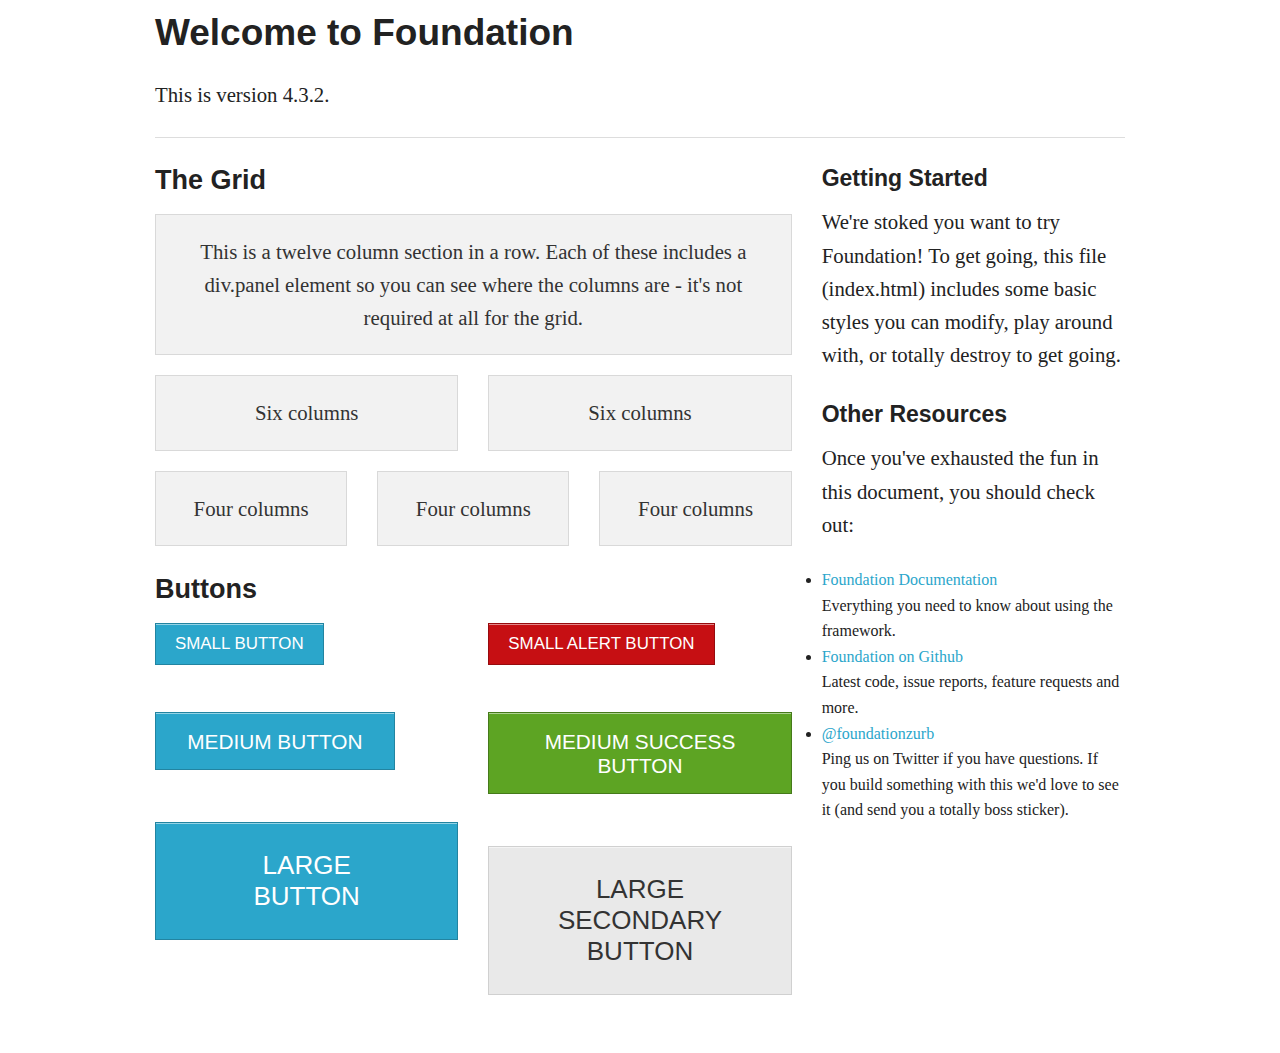
<file: foundation_index.html>
<!DOCTYPE html>
<!--[if IE 8]> 				 <html class="no-js lt-ie9" lang="en" > <![endif]-->
<!--[if gt IE 8]><!--> <html class="no-js" lang="en" > <!--<![endif]-->

<head>
	<meta charset="utf-8">
  <meta name="viewport" content="width=device-width">
  <title>Foundation 4</title>

  
  <link rel="stylesheet" href="a/c/app.css">
  

  <script src="a/j/vendor/custom.modernizr.js"></script>

</head>
<body>

	<div class="row">
		<div class="large-12 columns">
			<h2>Welcome to Foundation</h2>
			<p>This is version 4.3.2.</p>
			<hr />
		</div>
	</div>

	<div class="row">
		<div class="large-8 columns">
			<h3>The Grid</h3>

			<!-- Grid Example -->
			<div class="row">
				<div class="large-12 columns">
					<div class="panel">
						<p>This is a twelve column section in a row. Each of these includes a div.panel element so you can see where the columns are - it's not required at all for the grid.</p>
					</div>
				</div>
			</div>
			<div class="row">
				<div class="large-6 columns">
					<div class="panel">
						<p>Six columns</p>
					</div>
				</div>
				<div class="large-6 columns">
					<div class="panel">
						<p>Six columns</p>
					</div>
				</div>
			</div>
			<div class="row">
				<div class="large-4 columns">
					<div class="panel">
						<p>Four columns</p>
					</div>
				</div>
				<div class="large-4 columns">
					<div class="panel">
						<p>Four columns</p>
					</div>
				</div>
				<div class="large-4 columns">
					<div class="panel">
						<p>Four columns</p>
					</div>
				</div>
			</div>

			<h3>Buttons</h3>

      <div class="row">
        <div class="large-6 columns">
          <p><a href="#" class="small button">Small Button</a></p>
          <p><a href="#" class="button">Medium Button</a></p>
          <p><a href="#" class="large button">Large Button</a></p>
        </div>
        <div class="large-6 columns">
          <p><a href="#" class="small alert button">Small Alert Button</a></p>
          <p><a href="#" class="success button">Medium Success Button</a></p>
          <p><a href="#" class="large secondary button">Large Secondary Button</a></p>
        </div>
      </div>
		</div>

		<div class="large-4 columns">
			<h4>Getting Started</h4>
			<p>We're stoked you want to try Foundation! To get going, this file (index.html) includes some basic styles you can modify, play around with, or totally destroy to get going.</p>

			<h4>Other Resources</h4>
			<p>Once you've exhausted the fun in this document, you should check out:</p>
			<ul class="disc">
				<li><a href="http://foundation.zurb.com/docs">Foundation Documentation</a><br />Everything you need to know about using the framework.</li>
				<li><a href="http://github.com/zurb/foundation">Foundation on Github</a><br />Latest code, issue reports, feature requests and more.</li>
				<li><a href="http://twitter.com/foundationzurb">@foundationzurb</a><br />Ping us on Twitter if you have questions. If you build something with this we'd love to see it (and send you a totally boss sticker).</li>
			</ul>
		</div>
	</div>

  <script>
  document.write('<script src=' +
  ('__proto__' in {} ? 'a/j/vendor/zepto' : 'a/j/vendor/jquery') +
  '.js><\/script>')
  </script>
  
  <script src="a/j/foundation/foundation.js"></script>
	
	<script src="a/j/foundation/foundation.abide.js"></script>
	
	<script src="a/j/foundation/foundation.alerts.js"></script>
	
	<script src="a/j/foundation/foundation.clearing.js"></script>
	
	<script src="a/j/foundation/foundation.cookie.js"></script>
	
	<script src="a/j/foundation/foundation.dropdown.js"></script>
	
	<script src="a/j/foundation/foundation.forms.js"></script>
	
	<script src="a/j/foundation/foundation.interchange.js"></script>
	
	<script src="a/j/foundation/foundation.joyride.js"></script>
	
	<script src="a/j/foundation/foundation.magellan.js"></script>
	
	<script src="a/j/foundation/foundation.orbit.js"></script>
	
	<script src="a/j/foundation/foundation.placeholder.js"></script>
	
	<script src="a/j/foundation/foundation.reveal.js"></script>
	
	<script src="a/j/foundation/foundation.section.js"></script>
	
	<script src="a/j/foundation/foundation.tooltips.js"></script>
	
	<script src="a/j/foundation/foundation.topbar.js"></script>
	
  
  <script>
    $(document).foundation();
  </script>
</body>
</html>
</file>
